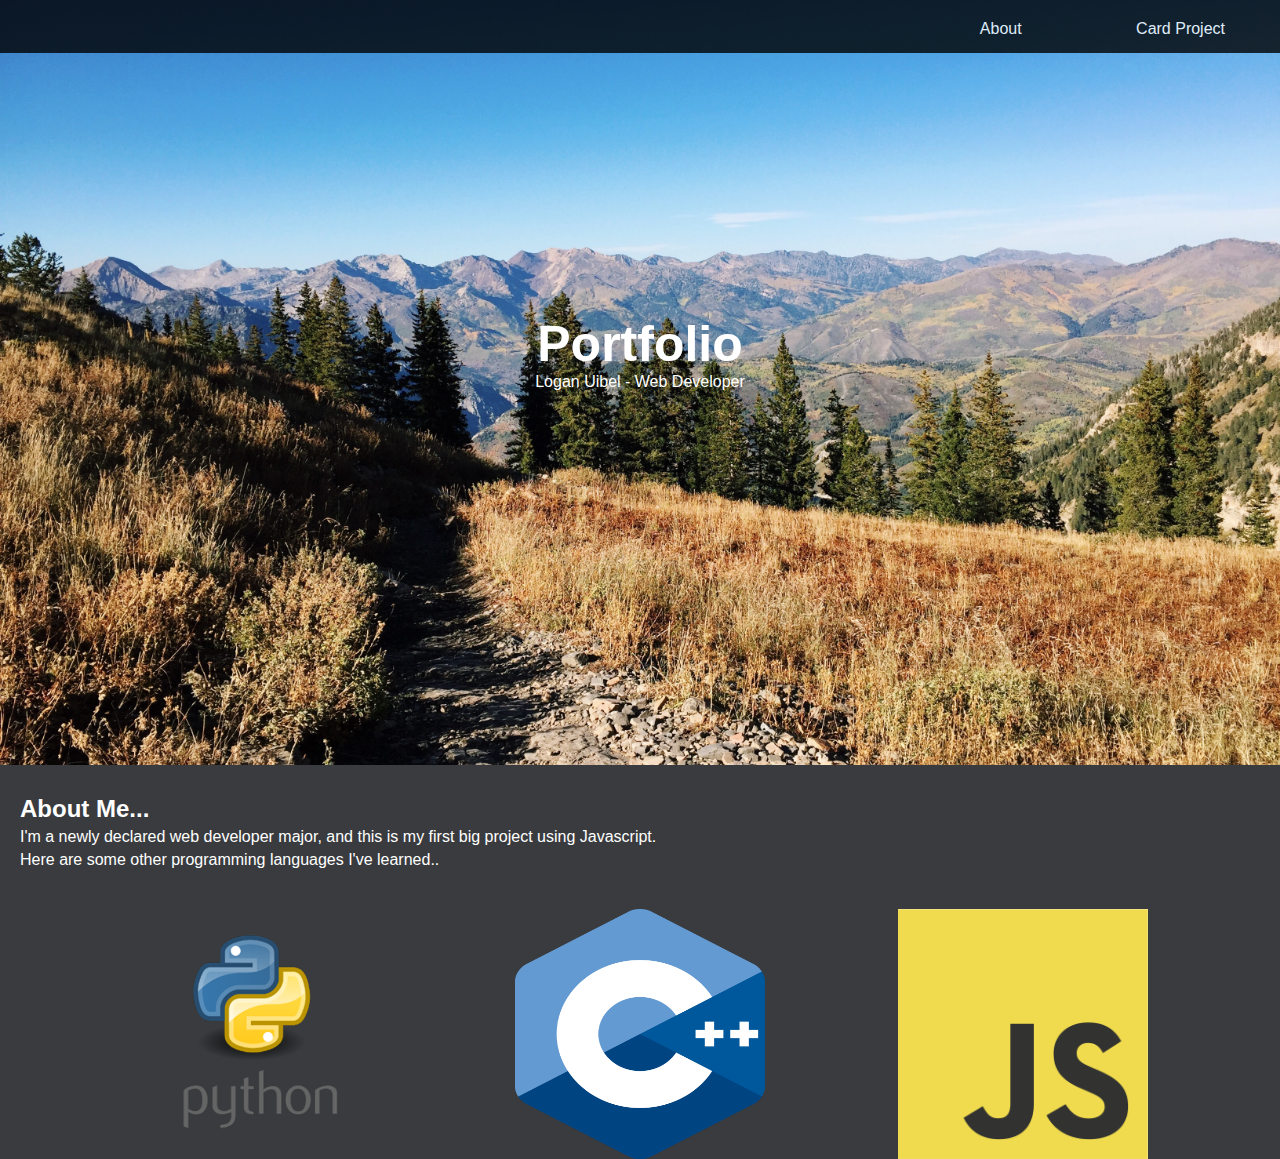
<file: index.html>
<html lang="en">
<head>
    <meta charset="UTF-8">
    <meta name="viewport" content="width=, initial-scale=1.0">
    <meta http-equiv="X-UA-Compatible" content="ie=edge">
    <title>Document</title>
    <link rel="stylesheet" href="main.css"/>
</head>
<body>

    <nav>
        <ul id='navbar'>
          <li><a href="#aboutMe">About</a></li>
          <li><a href="pokemon.html">Card Project</a></li>
        </ul>
      </nav>

    <!--Contains picture and Name etc-->
    <div id="landingSection" class="intro">
        <h1>Portfolio</h1>
        <p> Logan Uibel - Web Developer</p>
    </div>

    <div id="aboutMe">
        <h2>About Me...</h2>
        <p>I'm a newly declared web developer major, and this is my first big project using Javascript.</p>
        <p>Here are some other programming languages I've learned..</p>
    </div>

    <div id="logoSection">
        <img class="img" src= "photo/pythong.png">
        <img class="img" src="photo/c++.png">
        <img class="img" src="photo/javalogo.png">
    </div>
</file>
<file: main.css>
html,
body {
  font-family: 'Open Sans', sans-serif;
  text-align: center;
  background-color: rgb(57, 59, 62);
}

* {
  margin: 0;
  padding: 0;
}

.intro {
  top: 0;
  min-height: 50vh;
  padding-top: 35vh;
  margin-bottom: 10px;
  background: no-repeat center/100% url('photo/timp.JPG');
  background: flip;
}

.intro p {
  color: white;
}
.intro h1 {
    color: white;
    font-size: 50px;
}

nav ul {
  text-align: right;
  position: fixed;
  width: 100%;
  background-color: black;
  opacity: 80%;
}

nav ul li {
  display: inline-block;
  margin: 55px;
  margin-bottom: 15px;
  margin-top: 20px;
}

nav ul li a {
  color: white;
  text-decoration: none;
}

nav ul li a:hover {
  color: skyblue;
}
/*----------------*/

#aboutMe {
  color: white;
  margin-top: 30px;
  text-align: left;
  margin-left: 20px;
  margin-bottom: 40px;
}

#aboutMe h2 {
  margin-bottom: 5px;
}
#aboutMe p {
  margin-bottom: 5px;
}

/*-----------*/
#logoSection {
  display: flex;
  justify-content: space-evenly;
}

.img{
  width: 250px;
  height: 250px;
}
</file>
